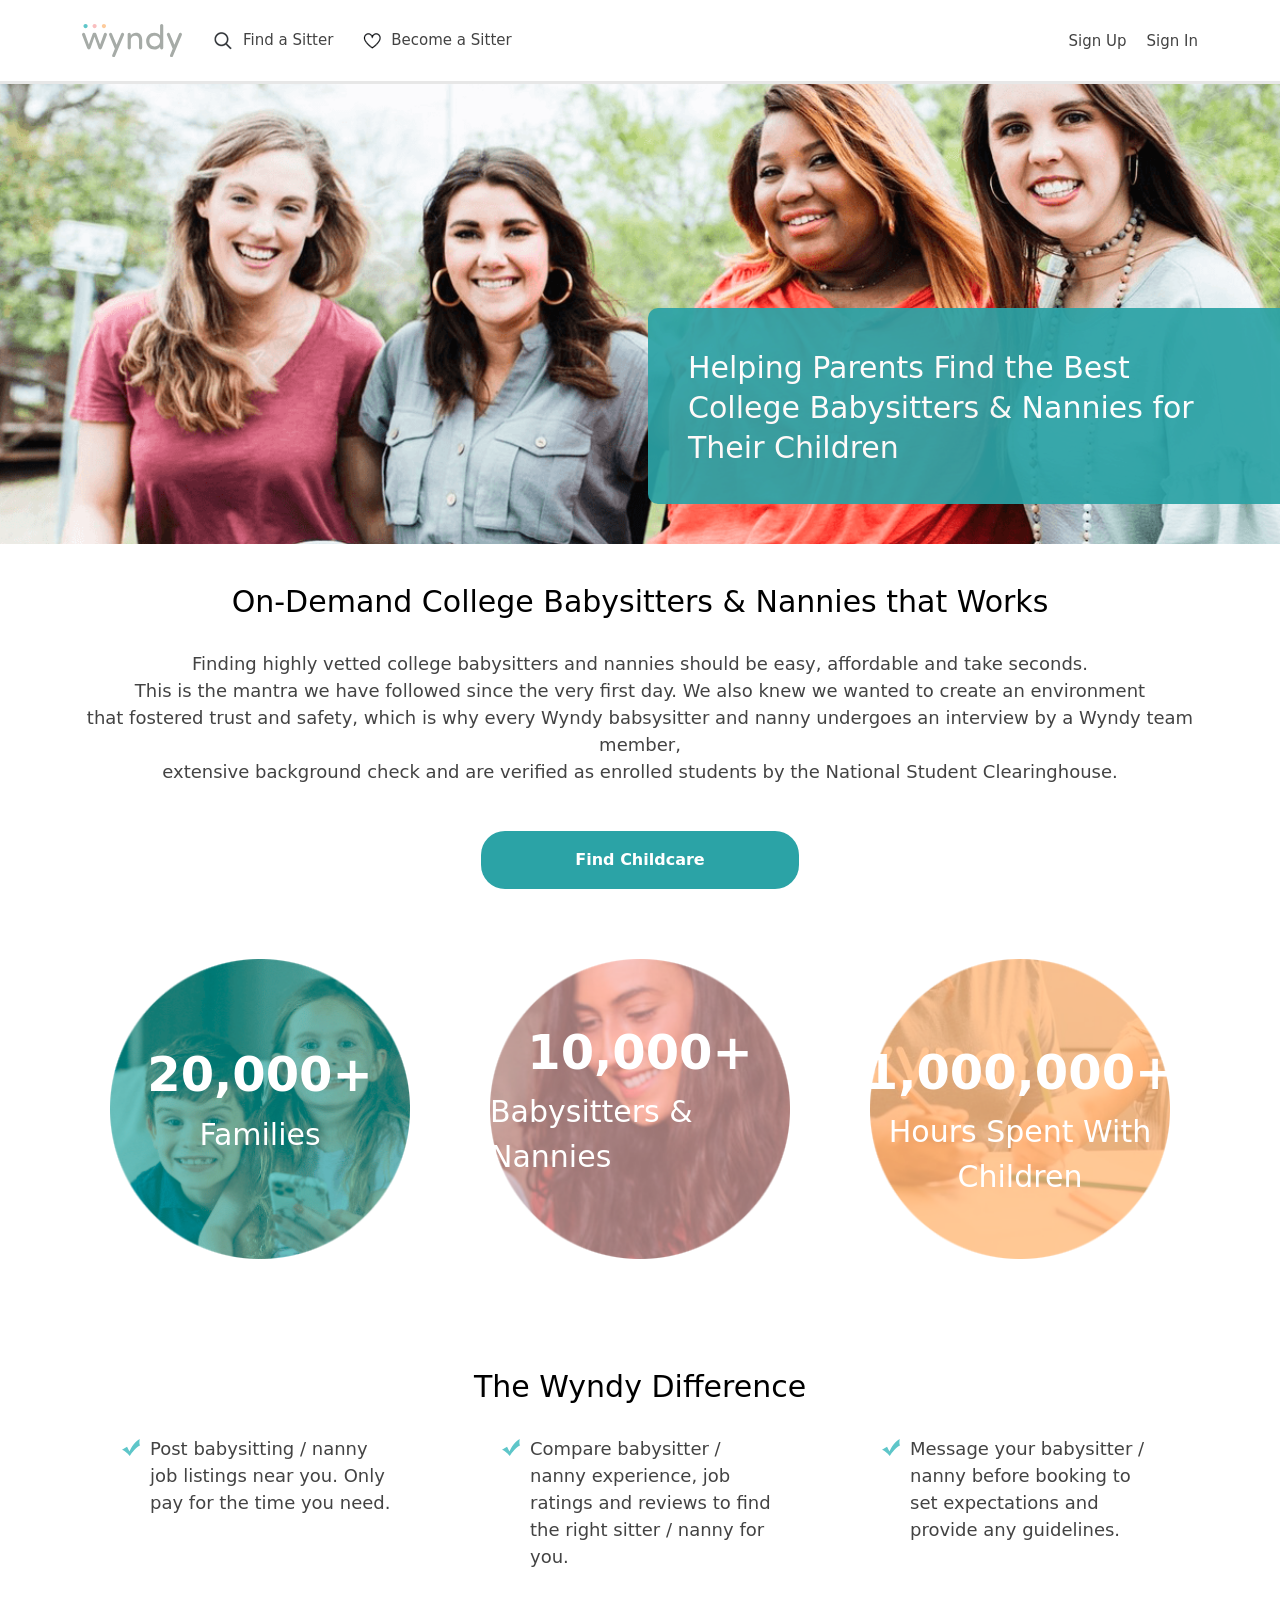
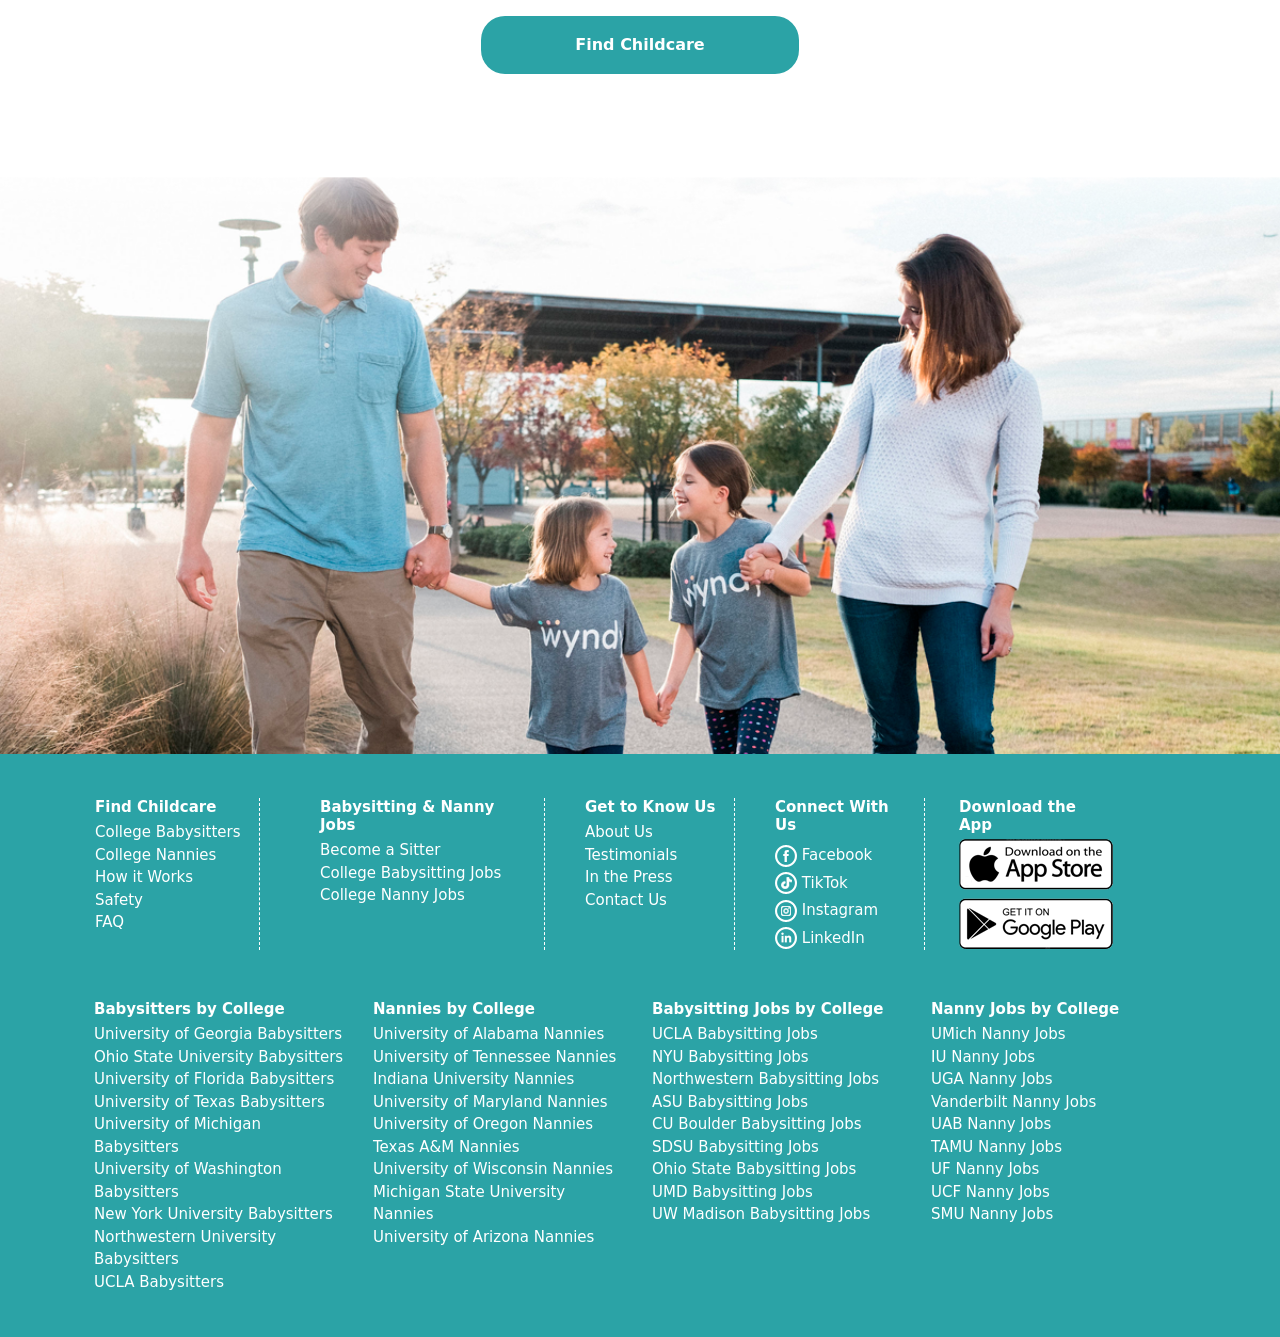
<file: index.html>
<!DOCTYPE html>
<html lang="en">
<head>
    <meta charset="UTF-8">
    <meta http-equiv="X-UA-Compatible" content="IE=edge">
    <meta name="viewport" content="width=device-width, initial-scale=1.0">
    <title>Wyndy</title>
    <link href="https://cdn.jsdelivr.net/npm/bootstrap@5.2.3/dist/css/bootstrap.min.css" rel="stylesheet" integrity="sha384-rbsA2VBKQhggwzxH7pPCaAqO46MgnOM80zW1RWuH61DGLwZJEdK2Kadq2F9CUG65" crossorigin="anonymous">
    <link rel="stylesheet" href="./css/header.css">
    <link rel="stylesheet" href="./css/style.css">
    <link rel="stylesheet" href="./css/footer.css">
    <link rel="stylesheet" href="./css/media.css">
</head>
<body>
          <div class="offcanvas offcanvas-end" id="sidebar" tabindex="-1" aria-labelledby="sidebarLabel">
            <div class="offcanvas-header">
              <h5 class="offcanvas-title" id="sidebarLabel"></h5>
              <button type="button" class="btn-close text-reset" data-bs-dismiss="offcanvas" aria-label="Закрыть"></button>
            </div>
            <div class="offcanvas-body">
                <div class="search search_mobil">
                    <a href="">
                        <svg xmlns="http://www.w3.org/2000/svg" xmlns:xlink="http://www.w3.org/1999/xlink" width="21" height="20" viewBox="0 0 21 20">
                            <image width="21" height="20" xlink:href="[data-uri]"/>
                          </svg>
                          
                        Find a Sitter 
                    </a>
                </div>
                <div class="like like_mobil">
                    <a href="">
                        <svg xmlns="http://www.w3.org/2000/svg" xmlns:xlink="http://www.w3.org/1999/xlink" width="18" height="17" viewBox="0 0 18 17">
                            <image width="18" height="17" xlink:href="[data-uri]"/>
                          </svg>
                        Become a Sitter  
                    </a>
                </div>
                <div class="header__right header__right_mobil_modal">
                    <div class="sing__up">
                        <a href="">Sign Up</a>
                    </div>
                    <div class="sing__in">
                        <a href="#">Sign In</a>
                    </div>
                </div>
            </div>
          </div>
    <header>
        <div class="container">
            <div class="row">
                <div class="col-md-12 ">
                    <div class="header__container">
                        <div class="header__left">
                        <div class="logo"> <a href=""><svg width="512" height="171" viewBox="0 0 512 171" fill="none" xmlns="http://www.w3.org/2000/svg">
                            <g clip-path="url(#clip0)">
                            <path d="M38.6903 61.105L61.9139 5.01035C63.5216 0.91361 68.3446 -1.04457 72.4535 0.558794C76.7404 2.16067 78.5275 6.96927 76.7404 11.0653L31.0079 120.049C29.4009 124.145 24.7566 126.104 20.469 124.501C16.5396 122.72 14.9312 118.09 16.5396 113.994L29.7591 81.5842L0.46213 10.8864C-0.967573 6.79037 0.997548 1.62621 5.28441 0.379899C9.75074 -0.866417 13.8596 1.0925 15.646 5.54406L38.6903 61.105Z" transform="translate(434.572 45.2075)" fill="#A6ABA7"/>
                            <path d="M43.5881 60.1913C28.5821 60.1913 16.6136 70.8752 16.6136 87.4366C16.6136 103.82 28.5821 115.217 43.5881 115.217C58.4145 115.217 71.2774 105.066 71.2774 87.4366C71.2774 69.6289 56.9863 60.1913 43.5881 60.1913ZM71.4554 8.19198C71.4554 3.73894 75.0288 0 79.6739 0C84.1395 0 87.7115 3.73894 87.7115 8.19198V121.984C87.7115 126.436 84.1395 130.176 79.6739 130.176C75.0288 130.176 71.4554 126.436 71.4554 121.984V116.464C65.9182 125.902 53.9489 131.066 42.3371 131.066C19.4715 131.066 4.74648e-06 113.971 4.74648e-06 87.6147C4.74648e-06 61.0813 19.1141 44.3418 42.1598 44.3418C54.3064 44.3418 65.9182 49.1504 71.4554 58.588V8.19198Z" transform="translate(328.39)" fill="#A6ABA7"/>
                            <path d="M16.2569 14.2462C21.2594 4.27341 33.228 -3.63968e-07 42.3386 -3.63968e-07C63.0604 -3.63968e-07 74.4935 13.5343 74.4935 36.8625V77.6422C74.4935 82.0945 70.92 85.8342 66.2757 85.8342C61.8094 85.8342 58.2359 82.0945 58.2359 77.6422V37.9315C58.2359 24.0408 51.2698 15.8496 39.8374 15.8496C28.0468 15.8496 16.2569 22.4374 16.2569 40.0678V77.6422C16.2569 82.0945 12.6842 85.8342 8.03986 85.8342C3.57353 85.8342 -1.82557e-07 82.0945 -1.82557e-07 77.6422V9.08202C-1.82557e-07 4.63046 3.57353 0.890759 8.03986 0.890759C12.6842 0.890759 16.2569 4.63046 16.2569 9.08202V14.2462Z" transform="translate(233.715 44.3412)" fill="#A6ABA7"/>
                            <path d="M38.6902 61.105L61.9139 5.01035C63.5216 0.91361 68.3446 -1.04457 72.4535 0.558794C76.7403 2.16067 78.5275 6.96927 76.7403 11.0653L31.0093 120.049C29.4016 124.145 24.7565 126.104 20.4689 124.501C16.5395 122.72 14.9311 118.09 16.5395 113.994L29.759 81.5842L0.462059 10.8864C-0.967645 6.79037 0.99819 1.62621 5.28431 0.379899C9.75064 -0.866417 13.8595 1.0925 15.6459 5.54406L38.6902 61.105Z" transform="translate(138.398 45.2075)" fill="#A6ABA7"/>
                            <path d="M102.066 77.9976C100.28 82.6281 97.4218 84.9433 93.4924 84.9433H93.135C89.3835 84.9433 85.9887 82.6281 84.3818 77.9976L63.838 20.3003L44.0082 77.9976C42.4006 82.6281 39.3632 84.9433 35.4345 84.9433H35.0763C31.3256 84.9433 27.9308 82.6281 26.3231 77.9976L0.420147 10.5057C-1.00881 6.58788 1.31297 1.42372 5.7793 0.355558C10.0669 -0.890758 14.1751 1.24631 15.7843 5.69787L35.0763 60.0125L53.6558 7.47864C55.4407 2.49263 58.656 -5.91446e-07 63.4805 -5.91446e-07H64.3733C69.1964 -5.91446e-07 72.2337 2.49263 74.0201 7.47864L92.5996 60.0125L111.712 5.69787C113.321 1.24631 117.607 -0.890758 121.896 0.355558C126.362 1.42372 128.685 6.58788 127.255 10.5057L102.066 77.9976Z" transform="translate(0 45.2319)" fill="#A6ABA7"/>
                            <path d="M21.5443 10.7231C21.5443 16.6439 16.7207 21.4454 10.7725 21.4454C4.82287 21.4454 3.83597e-06 16.6439 3.83597e-06 10.7231C3.83597e-06 4.80072 4.82287 0 10.7725 0C16.7207 0 21.5443 4.80072 21.5443 10.7231Z" transform="translate(101.416)" fill="#FDCB9C"/>
                            <path d="M21.5429 10.7231C21.5429 16.6439 16.7207 21.4454 10.7718 21.4454C4.82214 21.4454 -4.56664e-07 16.6439 -4.56664e-07 10.7231C-4.56664e-07 4.80072 4.82214 0 10.7718 0C16.7207 0 21.5429 4.80072 21.5429 10.7231Z" transform="translate(53.6746)" fill="#F9BEBF"/>
                            <path d="M21.5436 10.7231C21.5436 16.6439 16.7207 21.4454 10.7718 21.4454C4.82287 21.4454 -1.59832e-07 16.6439 -1.59832e-07 10.7231C-1.59832e-07 4.80072 4.82287 0 10.7718 0C16.7207 0 21.5436 4.80072 21.5436 10.7231Z" transform="translate(7.4054)" fill="#5EC6C9"/>
                            </g>
                            <defs>
                            <clipPath id="clip0">
                            <rect width="512" height="170.267" fill="white"/>
                            </clipPath>
                            </defs>
                            </svg></a> </div>
                        <div class="search">
                            <a href="">
                                <svg xmlns="http://www.w3.org/2000/svg" xmlns:xlink="http://www.w3.org/1999/xlink" width="21" height="20" viewBox="0 0 21 20">
                                    <image width="21" height="20" xlink:href="[data-uri]"/>
                                  </svg>
                                Find a Sitter 
                            </a>
                        </div>
                        <div class="like">
                            <a href="">
                                <svg xmlns="http://www.w3.org/2000/svg" xmlns:xlink="http://www.w3.org/1999/xlink" width="18" height="17" viewBox="0 0 18 17">
                                    <image width="18" height="17" xlink:href="[data-uri]"/>
                                  </svg>
                                Become a Sitter  
                            </a>
                        </div>
                        </div>
                        
                        <div class="header__right">
                            <div class="sing__up">
                                <a href="">Sign Up</a>
                            </div>
                            <div class="sing__in">
                                <a href="">Sign In</a>
                            </div>
                        </div>
                        <div class="header__right_mobil">
                            <button class="navbar-toggler " type="button" data-bs-toggle="offcanvas" data-bs-target="#sidebar" aria-controls="sidebar">
                                <span class="navbar-toggler-icon"></span>
                        </div>
                    </div>
                   
                </div>
               
            </div>
        </div>
    </header>
    <div class="hero__container">
        <div class="container">
            <div class="row">
                <div class="col-xl-12">
                    <div class="gren__block">
                        <p>Helping Parents Find the Best College
                            Babysitters & Nannies for Their Children</p>
                    </div>
                </div>
            </div>
        </div>
    </div>
    <div class="main__container">
        <div class="container">
            <div class="row">
                <div class="col-xl-12">
                    <h2>On-Demand College Babysitters & Nannies that Works</h2>
                </div>
                <div class="col-xl-12">
                    <p class="many__text">Finding highly vetted college babysitters and nannies should be easy, affordable and take seconds. <br>
                        This is the mantra we have followed since the very first day. We also knew we wanted to create an environment <br>
                        that fostered trust and safety, which is why every Wyndy babsysitter and nanny undergoes an interview by a Wyndy team member, <br>
                        extensive background check and are verified as enrolled students by the National Student Clearinghouse. 
                        </p>
                </div>
                <div class="col-xl-12 button__position">
                    <button class="main__button">Find Childcare</button>
                </div>
            </div>
        </div>
    </div>
    <div class="circle__container">
        <div class="container">
            <div class="row circle__container_gap">
                <div class="col-md-6 col-lg-6 col-xl-4 center__block">
                    <div class="circle circle_1">
                        <h3>20,000+</h3>
                         <p>Families</p>
                    </div>
                    
                </div>
                <div class="col-md-6 col-lg-6  col-xl-4 center__block">
                    <div class="circle circle_2">
                        <h3>10,000+</h3>
                        <p>Babysitters &
                            Nannies</p>
                    </div>
                    
                </div>
                <div class="col-md-12 col-lg-12  col-xl-4 center__block">
                    <div class="circle circle_3">
                        <h3>1,000,000+</h3>
                        <p>Hours Spent
                            With Children</p>
                    </div>
                    
                </div>
            </div>
        </div>
    </div>
    <div class="wyndy__difference_container">
        <div class="container">
            <div class="row">
                <div class="col-xl-12">
                    <h2>The Wyndy Difference</h2>
                </div>
                <div class="col-12 col-xl-4">
                    <div class="center__block">
                        <div class="wyndy__difference_desc">
                            <div class="desc__img">
                                <svg xmlns="http://www.w3.org/2000/svg" width="18" height="17" viewBox="0 0 18 17">
                                    <defs>
                                      <style>
                                        .cls-1 {
                                          fill: #5ec6c9;
                                          fill-rule: evenodd;
                                        }
                                      </style>
                                    </defs>
                                    <path id="Checkmark_1_copy_5" data-name="Checkmark 1 copy 5" class="cls-1" d="M96.03,1317.83l2.442,4.58s3.968-9.31,10.226-12.42c-0.152,2.22-.763,4.14.306,6.51-2.748.59-8.4,7.24-10.227,10.49-2.595-3.1-5.647-5.47-7.784-6.21Z" transform="translate(-91 -1310)"/>
                                  </svg>
                            </div>
                            <p>Post babysitting / nanny job listings 
                                near you. Only pay for the time
                                you need.</p>
                        </div>
                    </div>
                    
                </div>
                <div class="col-12 col-xl-4">
                    <div class="center__block">
                        <div class="wyndy__difference_desc">
                            <div class="desc__img">
                                <svg xmlns="http://www.w3.org/2000/svg" width="18" height="17" viewBox="0 0 18 17">
                                    <defs>
                                      <style>
                                        .cls-1 {
                                          fill: #5ec6c9;
                                          fill-rule: evenodd;
                                        }
                                      </style>
                                    </defs>
                                    <path id="Checkmark_1_copy_5" data-name="Checkmark 1 copy 5" class="cls-1" d="M96.03,1317.83l2.442,4.58s3.968-9.31,10.226-12.42c-0.152,2.22-.763,4.14.306,6.51-2.748.59-8.4,7.24-10.227,10.49-2.595-3.1-5.647-5.47-7.784-6.21Z" transform="translate(-91 -1310)"/>
                                  </svg>
                            </div>
                            <p>Compare babysitter / nanny 
                                experience, job ratings and reviews 
                                to find the right sitter / nanny for you.</p>
                        </div>
                    </div>
                    
                </div>
                <div class="col-12 col-xl-4">
                    <div class="center__block">
                        <div class="wyndy__difference_desc">
                            <div class="desc__img">
                                <svg xmlns="http://www.w3.org/2000/svg" width="18" height="17" viewBox="0 0 18 17">
                                    <defs>
                                      <style>
                                        .cls-1 {
                                          fill: #5ec6c9;
                                          fill-rule: evenodd;
                                        }
                                      </style>
                                    </defs>
                                    <path id="Checkmark_1_copy_5" data-name="Checkmark 1 copy 5" class="cls-1" d="M96.03,1317.83l2.442,4.58s3.968-9.31,10.226-12.42c-0.152,2.22-.763,4.14.306,6.51-2.748.59-8.4,7.24-10.227,10.49-2.595-3.1-5.647-5.47-7.784-6.21Z" transform="translate(-91 -1310)"/>
                                  </svg>
                            </div>
                            <p>Message your babysitter / nanny 
                                before booking to set expectations 
                                and provide any guidelines.</p>
                        </div>
                    </div>
                    
                </div>
                <div class="col-xl-12 button__position">
                    <button class="main__button">Find Childcare</button>
                </div>
            </div>
        </div>
    </div>
    <div class="big__img_container"></div>
    <footer>
        <div class="container">
                <div class="footer__top">
                    <div class="row">
                        <div class="col-6 col-sm-4 col-md-4 col-lg-2 col-xl-2 footer__block footer__block_first">
                            <h5>Find Childcare</h5>
                            <a href="">College Babysitters</a>
                            <a href="">College Nannies</a>
                            <a href="">How it Works</a>
                            <a href="">Safety</a>
                            <a href="">FAQ</a>
                        </div>
                        <div class="col-6 col-sm-4 col-md-4 col-lg-3 col-xl-3 footer__block footer__block_big">
                            <h5>Babysitting & Nanny Jobs</h5>
                            <a href="">Become a Sitter</a>
                            <a href="">College Babysitting Jobs</a>
                            <a href="">College Nanny Jobs</a>
                        </div>
                        <div class="col-6 col-sm-4 col-md-4 col-lg-2 col-xl-2 footer__block footer__block_mobils">
                            <h5>Get to Know Us</h5>
                            <a href="">About Us</a>
                            <a href="">Testimonials</a>
                            <a href="">In the Press</a>
                            <a href="">Contact Us</a>
                        </div>
                        <div class="col-6 col-sm-4 col-md-4 col-lg-2 col-xl-2 footer__block footer__block_link">
                            <h5>Connect With Us</h5>
                            <a href=""><svg xmlns="http://www.w3.org/2000/svg" xmlns:xlink="http://www.w3.org/1999/xlink" width="22" height="22" viewBox="0 0 22 22">
                                <image width="22" height="22" xlink:href="[data-uri]"/>
                              </svg>
                               Facebook</a>
                            <a href=""><svg xmlns="http://www.w3.org/2000/svg" xmlns:xlink="http://www.w3.org/1999/xlink" width="22" height="22" viewBox="0 0 22 22">
                                <image width="22" height="22" xlink:href="[data-uri]"/>
                              </svg> TikTok</a>
                            <a href=""><svg xmlns="http://www.w3.org/2000/svg" xmlns:xlink="http://www.w3.org/1999/xlink" width="22" height="22" viewBox="0 0 22 22">
                                <image id="Layer_139_copy" data-name="Layer 139 copy" width="22" height="22" xlink:href="[data-uri]"/>
                              </svg> Instagram</a>
                            <a href=""><svg xmlns="http://www.w3.org/2000/svg" xmlns:xlink="http://www.w3.org/1999/xlink" width="22" height="22" viewBox="0 0 22 22">
                                <image width="22" height="22" xlink:href="[data-uri]"/>
                              </svg> LinkedIn</a>
                        </div>
                        <div class="col-sm-4 col-md-8 col-lg-2 col-xl-2 footer__app">
                            <h5>Download the App</h5>
                            <div class="app__store">
                                <a href=""><svg xmlns="http://www.w3.org/2000/svg" xmlns:xlink="http://www.w3.org/1999/xlink" width="154" height="51" viewBox="0 0 154 51">
                                    <image width="154" height="51" xlink:href="[data-uri]"/>
                                  </svg></a>
                                
                            </div>
                            <div class="google__pay">
                                <a href=""><svg xmlns="http://www.w3.org/2000/svg" xmlns:xlink="http://www.w3.org/1999/xlink" width="154" height="52" viewBox="0 0 154 52">
                                    <image width="154" height="52" xlink:href="[data-uri]"/>
                                  </svg>
                                  </a>
                            </div>
                        </div>
                    </div>
                    
                </div>
                <div class="footer__bottom">
                    <div class="container">
                        <div class="row">
                            <div class="col-12 col-sm-6 col-md-6 col-lg-3  col-xl-3 footer__bottom_flex">
                                <h5>Babysitters by College</h5>
                                <a href="">University of Georgia Babysitters</a>
                                <a href="">Ohio State University Babysitters</a>
                                <a href="">University of Florida Babysitters</a>
                                <a href="">University of Texas Babysitters</a>
                                <a href="">University of Michigan Babysitters</a>
                                <a href="">University of Washington Babysitters</a>
                                <a href="">New York University Babysitters</a>
                                <a href="">Northwestern University Babysitters</a>
                                <a href="">UCLA Babysitters</a>
                            </div>
                            <div class="col-12 col-sm-6 col-md-6 col-lg-3  col-xl-3 footer__bottom_flex footer__bottom_mobils">
                                <h5>Nannies by College</h5>
                                <a href="">University of Alabama Nannies</a>
                                <a href="">University of Tennessee Nannies</a>
                                <a href="">Indiana University Nannies</a>
                                <a href="">University of Maryland Nannies</a>
                                <a href="">University of Oregon Nannies</a>
                                <a href="">Texas A&M Nannies</a>
                                <a href="">University of Wisconsin Nannies</a>
                                <a href="">Michigan State University Nannies</a>
                                <a href="">University of Arizona Nannies</a>
                            </div>
                            <div class="col-12 col-sm-6 col-md-6 col-lg-3 col-xl-3 footer__bottom_flex footer__md">
                                <h5>Babysitting Jobs by College</h5>
                                <a href="">UCLA Babysitting Jobs</a>
                                <a href="">NYU Babysitting Jobs</a>
                                <a href="">Northwestern Babysitting Jobs</a>
                                <a href="">ASU Babysitting Jobs</a>
                                <a href="">CU Boulder Babysitting Jobs</a>
                                <a href="">SDSU Babysitting Jobs</a>
                                <a href="">Ohio State Babysitting Jobs</a>
                                <a href="">UMD Babysitting Jobs</a>
                                <a href="">UW Madison Babysitting Jobs</a>
                            </div>
                            <div class="col-12 col-sm-6 col-md-6 col-lg-3 col-xl-3 footer__bottom_flex footer__md">
                                <h5>Nanny Jobs by College</h5>
                                <a href="">UMich Nanny Jobs</a>
                                <a href="">IU Nanny Jobs</a>
                                <a href="">UGA Nanny Jobs</a>
                                <a href="">Vanderbilt Nanny Jobs</a>
                                <a href="">UAB Nanny Jobs</a>
                                <a href="">TAMU Nanny Jobs</a>
                                <a href="">UF Nanny Jobs</a>
                                <a href="">UCF Nanny Jobs</a>
                                <a href="">SMU Nanny Jobs</a>
                            </div>
                        </div>
                    </div>
                    
                </div>
           
        </div>
    </footer>
    <script src="./js/main.js"></script>
    <script src="https://cdn.jsdelivr.net/npm/@popperjs/core@2.11.6/dist/umd/popper.min.js" integrity="sha384-oBqDVmMz9ATKxIep9tiCxS/Z9fNfEXiDAYTujMAeBAsjFuCZSmKbSSUnQlmh/jp3" crossorigin="anonymous"></script>
<script src="https://cdn.jsdelivr.net/npm/bootstrap@5.2.3/dist/js/bootstrap.min.js" integrity="sha384-cuYeSxntonz0PPNlHhBs68uyIAVpIIOZZ5JqeqvYYIcEL727kskC66kF92t6Xl2V" crossorigin="anonymous"></script>
</body>
</html>
</file>
<file: css/header.css>
header {
  padding: 24px 0px;
  border-bottom: 3px solid #e7e7e7;
}
.header__container {
  display: flex;
  justify-content: space-between;
  align-items: center;
}
.header__container a {
  font-size: 15px;
  color: #434343;
  text-decoration: none;
}
.header__left {
  display: flex;
  align-items: center;
}
.logo {
  width: 100px;
}
.logo svg {
  width: 100%;
  height: 100%;
}
.header__right {
  display: flex;
  column-gap: 20px;
}

.like a,
.search a {
  display: flex;
  align-items: center;
}
.search,
.like {
  margin-left: 30px;
}
.search svg,
.like svg {
  margin-right: 10px;
}
.header__right_mobil {
  display: none;
}
.navbar-toggler-icon {
  background-image: url("data:image/svg+xml,%3csvg viewBox='0 0 30 30' xmlns='http://www.w3.org/2000/svg'%3e%3cpath stroke='rgba(0,0,0,1)' stroke-width='3' stroke-linecap='round' stroke-miterlimit='10' d='M4 7h22M4 15h22M4 23h22'/%3e%3c/svg%3e") !important;
}

.search_mobil a,
.like_mobil a {
  color: #434343;
  text-decoration: none;
  margin-bottom: 20px;
}
.header__right_mobil_modal {
  margin-top: 50px;
  display: flex !important;
  flex-direction: row !important;
}
.header__right_mobil_modal a {
  color: #434343;
  text-decoration: none;
}
</file>
<file: css/style.css>
h2 {
  font-size: 30px;
  color: #000;
  text-align: center;
  margin-top: 40px;
  margin-bottom: 30px;
}
p {
  font-size: 18px;
  color: #434343;
}
a:hover {
  text-decoration: underline;
}
button:hover {
  background-color: rgb(25, 112, 113);
}
.main__button {
  background-color: #2ba3a6;
  border: none;
  color: #fff;
  font-weight: bold;
  padding: 17px 94px;
  border-radius: 24px;
  font-size: 16px;
}
.hero__container {
  min-height: 460px;
  background-image: url("../images/bgHeader.png");
  background-repeat: no-repeat;
  background-size: cover;
  background-position: center -70px;
}
.hero__container {
  position: relative;
}

.gren__block {
  position: absolute;
  background-color: rgba(43, 163, 166, 0.96);
  opacity: 0.96;
  right: 0;
  top: 70%;
  transform: translateY(-50%);
  width: 632px;
  border-bottom-left-radius: 10px;
  border-top-left-radius: 10px;
  padding: 40px 40px 20px;
}
.gren__block p {
  font-size: 30px;
  line-height: 40px;
  color: #fff;
}
.main__container p {
  text-align: center;
}
.button__position {
  display: flex;
  justify-content: center;
  margin-top: 30px;
}
.circle__container {
  margin: 70px 0px;
}
.circle {
  display: flex;
  flex-direction: column;
  justify-content: center;
  align-items: center;
  row-gap: 0px;
  width: 300px;
  height: 300px;
  background-position: center center;
  background-repeat: no-repeat;
  background-size: cover;
}
.circle_1 {
  background-image: url("../images/families.png");
}
.circle_2 {
  background-image: url("../images/babysiters.png");
}
.circle_3 {
  background-image: url("../images/hoursspent.png");
  text-align: center;
}
.circle__container h3 {
  font-size: 48px;
  font-weight: bold;
  color: #fff;
}
.circle__container p {
  font-size: 30px;
  color: #fff;
}
.circle__container .center__block {
  display: flex;
  justify-content: center;
}
.circle_3 h3 {
  margin-top: 40px;
}
.wyndy__difference_desc {
  display: flex;
  padding: 0px 40px;
}
.wyndy__difference_desc p {
  margin-left: 10px;
}
.big__img_container {
  margin-top: 50px;
  min-height: 630px;
  background-image: url("../images/lastBg.png");
  background-position: top center;
  background-size: cover;
  background-repeat: no-repeat;
}
</file>
<file: css/footer.css>
footer {
  background-color: #2ba3a6;
  padding: 44px 0px;
  color: #fff;
  font-size: 15px;
}
footer h5 {
  font-weight: bold;
  font-size: 15px;
  margin-bottom: 5px;
}
footer a {
  color: #fff;
  text-decoration: none;
}
footer a:hover {
  color: #fff;
}
.footer__block {
  display: flex;
  flex-direction: column;
  border-right: 1px dashed #fff;
  padding-left: 40px;
}
.footer__block_first {
  padding-left: 25px;
}
.footer__block_link {
  row-gap: 5px;
}
.footer__block_big {
  padding-left: 60px;
}
.google__pay {
  margin-top: 8px;
}
.footer__app {
  padding-left: 34px;
}
.footer__bottom {
  margin-top: 50px;
}
.footer__bottom_flex {
  display: flex;
  flex-direction: column;
}
</file>
<file: css/media.css>
@media (max-width: 1199px) {
  .hero__container {
    min-height: 372px;
  }
  .gren__block {
    width: 596px;
    padding: 28px 30px 10px;
  }
  .big__img_container {
    min-height: 525px;
  }
  .footer__block_big {
    padding-left: 40px;
  }
  .footer__block {
    padding-left: 22px;
  }
}
@media (max-width: 991px) {
  h2 {
    font-size: 28px;
  }
  .hero__container {
    min-height: 378px;
  }
  .hero__container {
    background-position: center -38px;
  }
  .gren__block {
    top: 80%;
  }
  .wyndy__difference_desc {
    padding: 0px;
  }
  .big__img_container {
    min-height: 406px;
  }
  .footer__block {
    border-right: none;
  }
  .footer__app {
    padding-left: 24px;
  }
  .footer__block_link,
  .footer__app {
    margin-top: 30px;
  }
  .footer__md {
    margin-top: 30px;
  }
}
@media (max-width: 767px) {
  .logo {
    width: 140px;
  }
  .search {
    display: none;
  }
  .like {
    display: none;
  }
  header {
    padding: 18px 0px;
  }

  .header__container {
    display: flex;
    align-items: center;
  }
  .hero__container {
    background-position: center -20px;
  }
  .hero__container {
    min-height: 355px;
  }
  .circle__container_gap {
    row-gap: 20px;
  }
  .big__img_container {
    min-height: 304px;
  }
}
@media (max-width: 575px) {
  .hero__container {
    min-height: 375px;
  }
  .gren__block {
    width: 390px;
  }
  .big__img_container {
    min-height: 206px;
  }
  .footer__block_mobils {
    margin-top: 30px;
  }
  .footer__bottom_mobils {
    margin-top: 30px;
  }
  .header__right {
    display: none;
  }
  .header__right_mobil {
    display: block;
  }
  .search_mobil,
  .like_mobil,
  .header__right_mobil {
    display: block !important;
    margin-left: 0;
  }
}
@media (max-width: 574px) {
  .gren__block {
    font-size: 26px;
    width: 320px;
    padding: 20px 19px 1px;
  }
  .main__container {
    margin-top: 40px;
  }
  .main__button {
    padding: 17px 75px;
  }
  .big__img_container {
    min-height: 169px;
  }
}
</file>
